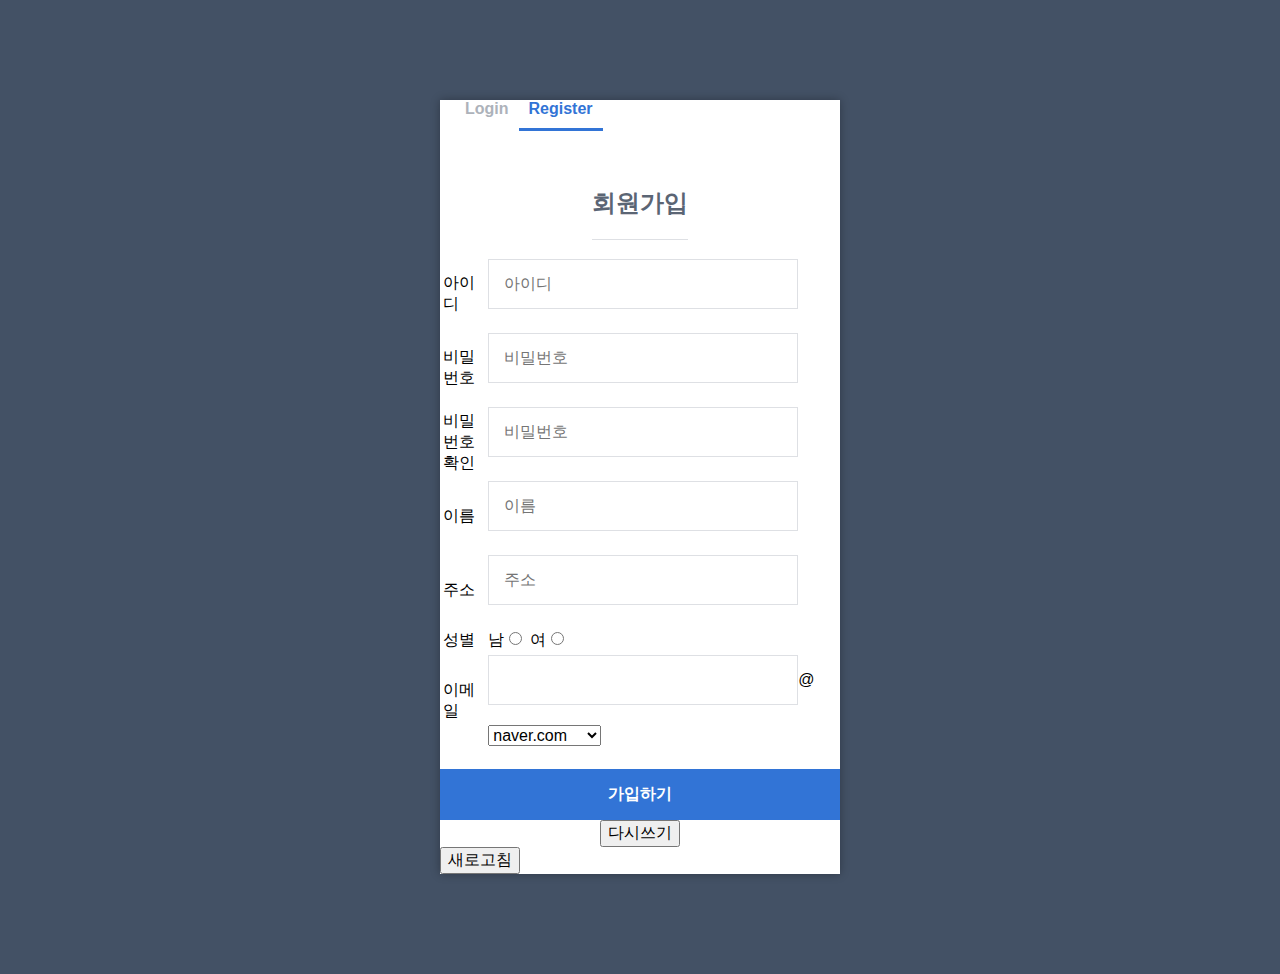
<file: signUp.html>
<!DOCTYPE html>
<html>
<head>
	<meta charset="utf-8" />
	<title>Register</title>
	<script type="text/javascript">
		function refresh_captcha(){
			document.getElementById("capt_img").src="captcha.php?waste="+Math.random();
		}
	</script>
		<link rel="stylesheet" type="text/css" href="/css/loginstyle.css"/>
		<link rel="stylesheet" href="https://use.fontawesome.com/releases/v5.7.1/css/all.css">
</head>
<body>
	<div class="register">
			<div class="links">
				<a href="login.php">Login</a>
				<a href="signUp.html" class="active">Register</a>
			</div>
	<form method="post" action="signUp.php">
		<h1>회원가입</h1>
					<table>
						<tr>
							<td>아이디</td>
							<td><input type="text" size="35" name="userid" placeholder="아이디"></td>
						</tr>
						<tr>
							<td>비밀번호</td>
							<td><input type="password" size="35" name="userpw" placeholder="비밀번호"></td>
						</tr>
						<tr>
							<td>비밀번호 확인</td>
							<td><input type="password" size"35" name="userpwconfirm" placeholder="비밀번호"></td>
						</tr>
						<tr>
							<td>이름</td>
							<td><input type="text" size="35" name="name" placeholder="이름"></td>
						</tr>
						<tr>
							<td>주소</td>
							<td><input type="text" size="35" name="adress" placeholder="주소"></td>
						</tr>
						<tr>
							<td>성별</td>
							<td>남<input type="radio" name="sex" value="남"> 여<input type="radio" name="sex" value="여"></td>
						</tr>
						<tr>
							<td>이메일</td>
							<td><input type="text" name="email">@<select name="emadress"><option value="naver.com">naver.com</option><option value="nate.com">nate.com</option>
							<option value="hanmail.com">hanmail.com</option></select></td>
						</tr>
					</table>
					<!--
					<h3>자동가입방지문구 입력</h3><img src="captcha.php" alt="captcha" title="captcha" id="capt_img"/><input type="text" name="captcha" />
					-->
					<input type="submit" value="가입하기" /><input type="reset" value="다시쓰기" />


	</form>
<button onclick="refresh_captcha();">새로고침</button>	

</div>
			
</body>
</html>
</file>
<file: css/loginstyle.css>
* {
    box-sizing: border-box;
    font-family: -apple-system, BlinkMacSystemFont, "segoe ui", roboto, oxygen, ubuntu, cantarell, "fira sans", "droid sans", "helvetica neue", Arial, sans-serif;
    font-size: 16px;
    -webkit-font-smoothing: antialiased;
    -moz-osx-font-smoothing: grayscale;
}
body {
    background-color: #435165;
    margin: 0;
}
.login, .register {
    width: 400px;
    background-color: #ffffff;
    box-shadow: 0 0 9px 0 rgba(0, 0, 0, 0.3);
    margin: 100px auto;
}
.login h1, .register h1 {
    text-align: center;
    color: #5b6574;
    font-size: 24px;
    padding: 20px 0 20px 0;
    border-bottom: 1px solid #dee0e4;
}
.login .links, .register .links {
    display: flex;
    padding: 0 15px;
}
.login .links a, .register .links a {
    color: #adb2ba;
    text-decoration: none;
    display: inline-flex;
    padding: 0 10px 10px 10px;
    font-weight: bold;
}
.login .links a:hover, .register .links a:hover {
    color: #9da3ac;
}
.login .links a.active, .register .links a.active {
    border-bottom: 3px solid #3274d6;
    color: #3274d6;
}
.login form, .register form {
    display: flex;
    flex-wrap: wrap;
    justify-content: center;
    padding-top: 20px;
}
.login form label, .register form label {
    display: flex;
    justify-content: center;
    align-items: center;
    width: 50px;
    height: 50px;
    background-color: #3274d6;
    color: #ffffff;
}
.login form input[type="password"], .login form input[type="text"], .login form input[type="email"], .register form input[type="password"], .register form input[type="text"], .register form input[type="email"] {
    width: 310px;
    height: 50px;
    border: 1px solid #dee0e4;
    margin-bottom: 20px;
    padding: 0 15px;
}
.login form input[type="submit"], .register form input[type="submit"] {
    width: 100%;
    padding: 15px;
    margin-top: 20px;
    background-color: #3274d6;
    border: 0;
    cursor: pointer;
    font-weight: bold;
    color: #ffffff;
    transition: background-color 0.2s;
}
.login form input[type="submit"]:hover, .register form input[type="submit"]:hover {
    background-color: #2868c7;
    transition: background-color 0.2s;
}
.navtop {
    background-color: #2f3947;
    height: 60px;
    width: 100%;
    border: 0;
}
.navtop div {
    display: flex;
    margin: 0 auto;
    width: 1000px;
    height: 100%;
}
.navtop div h1, .navtop div a {
    display: inline-flex;
    align-items: center;
}
.navtop div h1 {
    flex: 1;
    font-size: 24px;
    padding: 0;
    margin: 0;
    color: #eaebed;
    font-weight: normal;
}
.navtop div a {
    padding: 0 20px;
    text-decoration: none;
    color: #c1c4c8;
    font-weight: bold;
}
.navtop div a i {
    padding: 2px 8px 0 0;
}
.navtop div a:hover {
    color: #eaebed;
}
body.loggedin {
    background-color: #f3f4f7;
}
.content {
    width: 1000px;
    margin: 0 auto;
}
.content h2 {
    margin: 0;
    padding: 25px 0;
    font-size: 22px;
    border-bottom: 1px solid #e0e0e3;
    color: #4a536e;
}
.content > p, .content > div {
    box-shadow: 0 0 5px 0 rgba(0, 0, 0, 0.1);
    margin: 25px 0;
    padding: 25px;
    background-color: #fff;
}
.content > p table td, .content > div table td {
    padding: 5px;
}
.content > p table td:first-child, .content > div table td:first-child {
    font-weight: bold;
    color: #4a536e;
    padding-right: 15px;
}
.content > div p {
    padding: 5px;
    margin: 0 0 10px 0;
}
</file>
